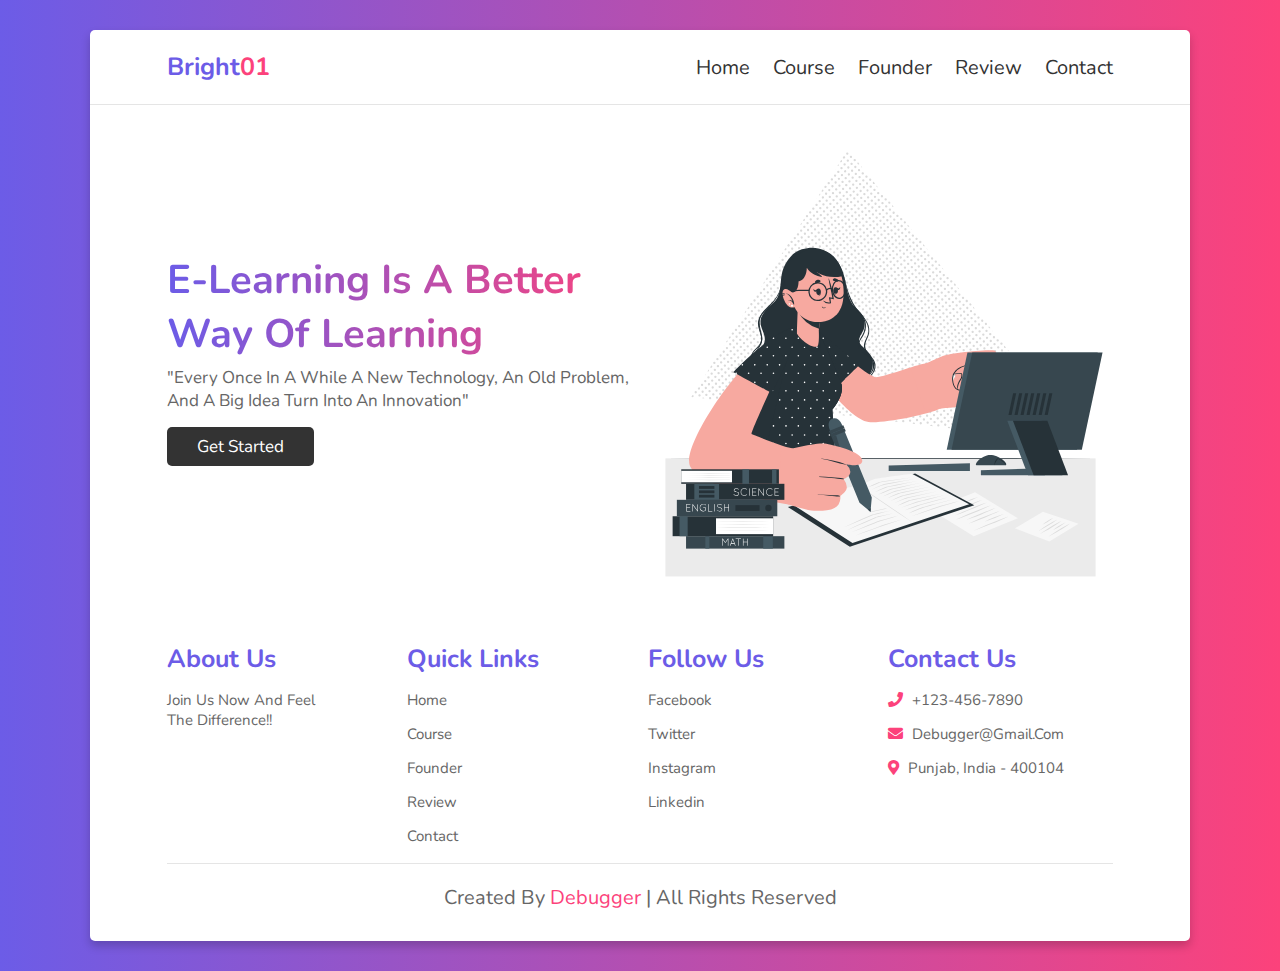
<file: index.html>
<!DOCTYPE html>
<html lang="en">
<head>
    <meta charset="UTF-8">
    <meta name="viewport" content="width=device-width, initial-scale=1.0">
    <title>home</title>

    <!-- font awesome cdn link  -->
    <link rel="stylesheet" href="https://cdnjs.cloudflare.com/ajax/libs/font-awesome/5.15.3/css/all.min.css">

    <!-- custom css file link  -->
    <link rel="stylesheet" href="css/style.css">

</head>
<body>
    
<div class="container">

<header>

    <a href="#" class="logo">Bright<span>01</span></a>

    <div id="menu" class="fas fa-bars"></div>

    <nav class="navbar">
        <a href="index.html">home</a>
        <a href="course.html">course</a>
        <a href="founder.html">founder</a>
        <!-- <a href="price.html">price</a> -->
        <a href="review.html">review</a>
        <a href="contact.html">contact</a>
    </nav>

</header>

<!-- home section  -->

<section class="home">

    <div class="content">
        <h3>E-learning is a better way of learning</h3>
        <p>"Every once in a while a new technology, an old problem, and a big idea turn into an innovation"</p>
        <a href="signup.html" class="btn">get started</a>
    </div>

    <div class="image">
        <img src="images/home_svg/home-img.svg" alt="">
    </div>

</section>


<!-- footer section  -->

<section class="footer">

    <div class="box-container">

        <div class="box">
            <h3>about us</h3>
            <p>Join us now and feel <br>the difference!!</p>
        </div>

        <div class="box">
            <h3>quick links</h3>
            <a href="#">home</a>
            <a href="course.html">course</a>
            <a href="founder.html">founder</a>
            <!-- <a href="#">price</a> -->
            <a href="review.html">review</a>
            <a href="contact.html">contact</a>
        </div>

        <div class="box">
            <h3>follow us</h3>
            <a href="https://twitter.com/AnkushK21223488">facebook</a>
            <a href="https://twitter.com/AnkushK21223488">twitter</a>
            <a href="https://www.instagram.com/">instagram</a>
            <a href="https://www.linkedin.com/in/ankushkarn/">linkedin</a>
        </div>

        <div class="box">
            <h3>contact us</h3>
           <p> <i class="fas fa-phone"></i> +123-456-7890 </p>
           <p> <i class="fas fa-envelope"></i> Debugger@gmail.com </p>
           <p> <i class="fas fa-map-marker-alt"></i> punjab, india - 400104 </p>
        </div>

    </div>

    <div class="credit"> created by <span> Debugger </span> | all rights reserved </div>

</section>

</div>
<!-- custom js file link -->
<script src="js/script.js"></script>

</body>
</html>
</file>
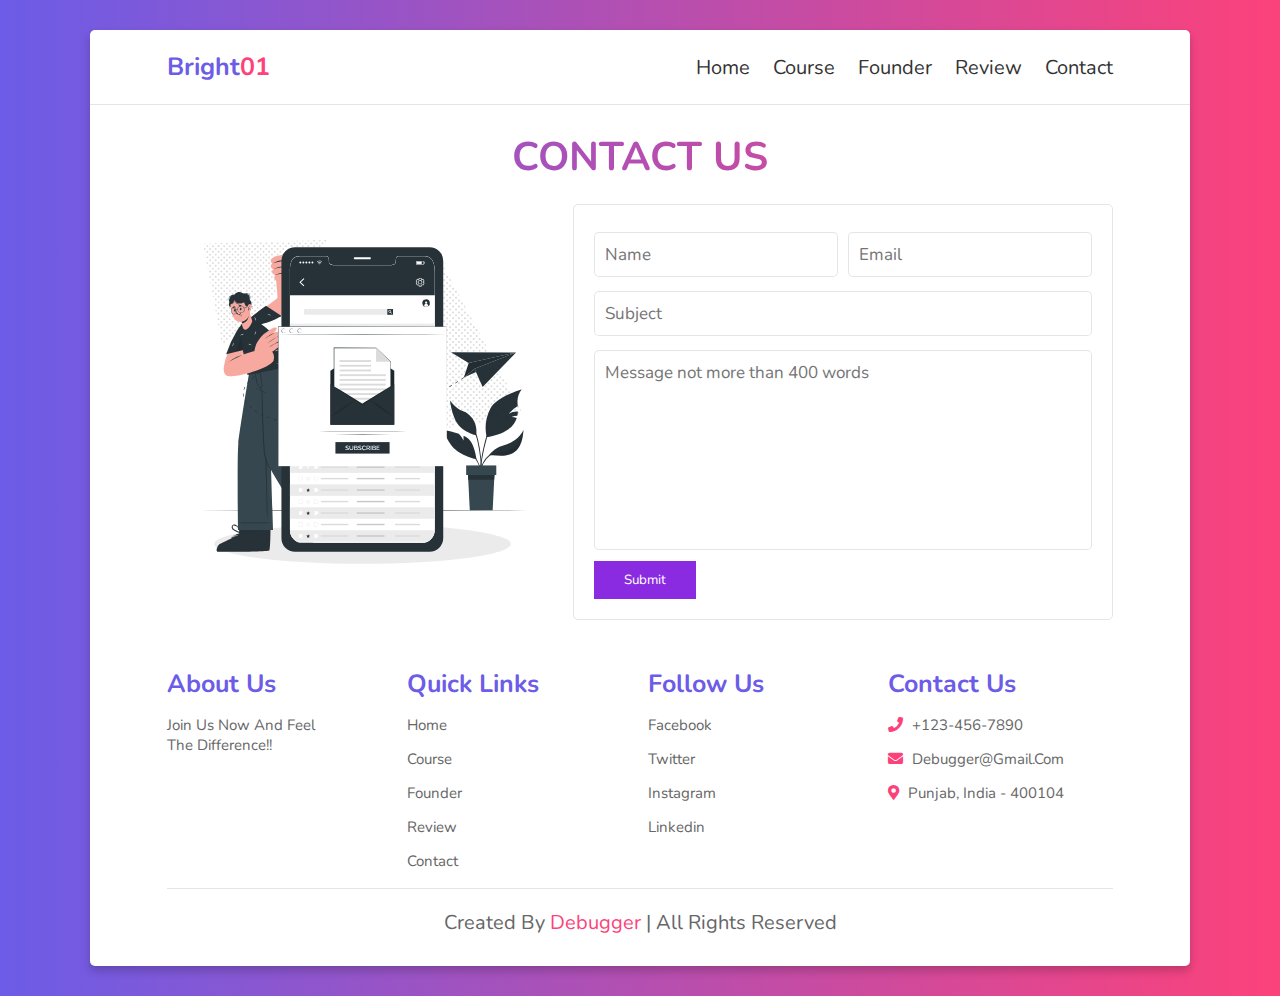
<file: contact.html>
<!DOCTYPE html>
<html lang="en">
<head>
    <meta charset="UTF-8">
    <meta name="viewport" content="width=device-width, initial-scale=1.0">
    <title>contact</title>

    <!-- font awesome cdn link  -->
    <link rel="stylesheet" href="https://cdnjs.cloudflare.com/ajax/libs/font-awesome/5.15.3/css/all.min.css">

    <!-- custom css file link  -->
    <link rel="stylesheet" href="css/style.css">

</head>
<body>
    
<div class="container">

<header>

    <a href="#" class="logo">Bright<span>01</span></a>

    <div id="menu" class="fas fa-bars"></div>

    <nav class="navbar">
        <a href="index.html">home</a>
        <a href="course.html">course</a>
        <a href="founder.html">founder</a>
        <!-- <a href="price.html">price</a> -->
        <a href="review.html">review</a>
        <a href="contact.html">contact</a>
    </nav>

</header>

<h1 class="heading">contact us</h1>

<!-- contact section  -->

<section class="contact">

<div class="image">
    <img src="images/home_svg/contact-img.svg" alt="">
</div>

<form id="contact_message">

    <div class="inputBox">
        <input type="text" id="name" placeholder="Name">
        <input type="email" id="email" placeholder="Email">
    </div>

    <input type="text" id="subject" placeholder="Subject" class="box">

    <textarea placeholder="Message not more than 400 words" id="message" name="" id="" cols="30" rows="10"></textarea>

    <button type="submit" style="background-color: blueviolet;color: white; padding: 10px 30px;cursor: pointer;">Submit</button>


</form>

</section>


<!-- footer section  -->

<section class="footer">

    <div class="box-container">

        <div class="box">
            <h3>about us</h3>
            <p>Join us now and feel <br>the difference!!</p>
        </div>

        <div class="box">
            <h3>quick links</h3>
            <a href="index.html">home</a>
            <a href="course.html">course</a>
            <a href="founder.html">founder</a>
            <!-- <a href="#">price</a> -->
            <a href="review.html">review</a>
            <a href="#">contact</a>
        </div>

        <div class="box">
            <h3>follow us</h3>
            <a href="https://twitter.com/AnkushK21223488">facebook</a>
            <a href="https://twitter.com/AnkushK21223488">twitter</a>
            <a href="https://www.instagram.com/">instagram</a>
            <a href="https://www.linkedin.com/in/ankushkarn/">linkedin</a>
        </div>

        <div class="box">
            <h3>contact us</h3>
           <p> <i class="fas fa-phone"></i> +123-456-7890 </p>
           <p> <i class="fas fa-envelope"></i> Debugger@gmail.com </p>
           <p> <i class="fas fa-map-marker-alt"></i> Punjab, india - 400104 </p>
        </div>

    </div>

    <div class="credit"> created by <span> Debugger </span> | all rights reserved </div>

</section>

</div>















<!-- custom js file link -->
<script src="js/script.js"></script>
<script src="js/contact_script.js"></script>

</body>
</html>
</file>
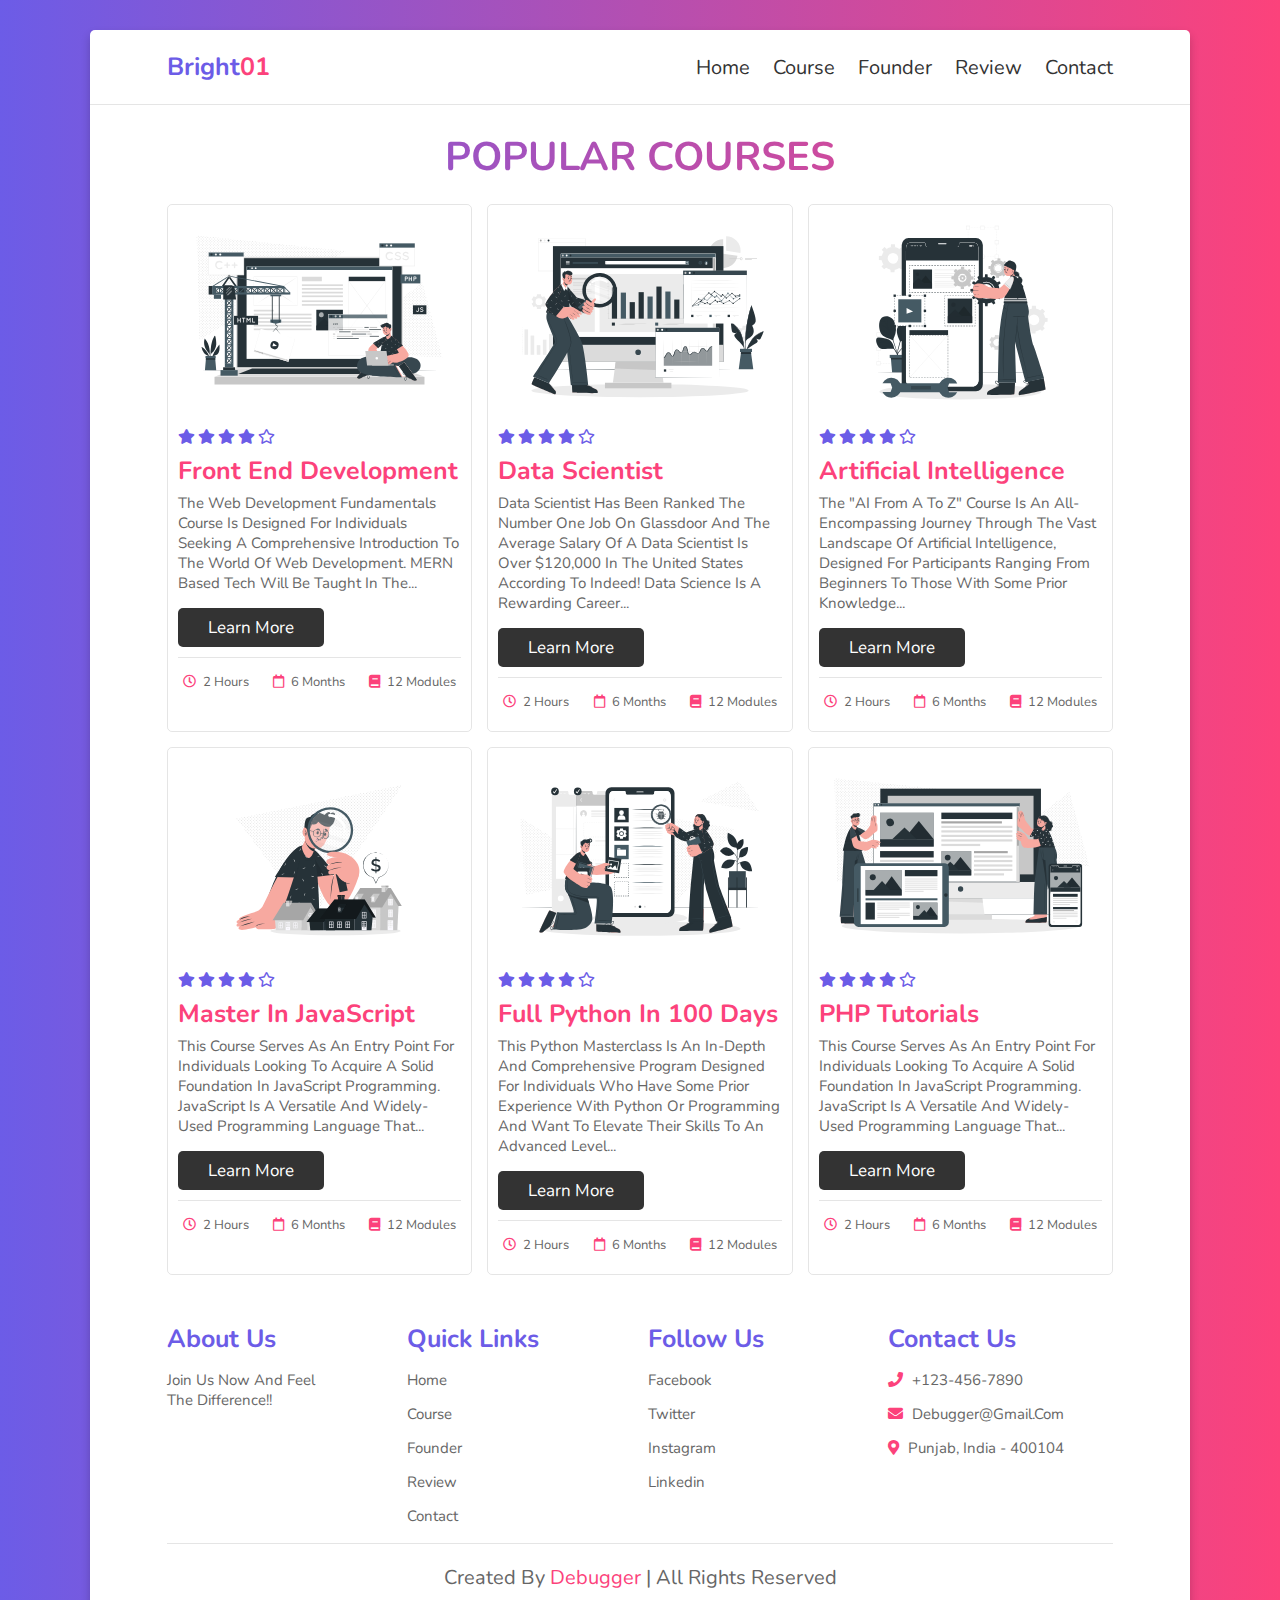
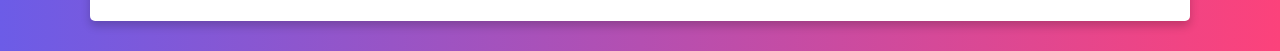
<file: course.html>
<!DOCTYPE html>
<html lang="en">
<head>
    <meta charset="UTF-8">
    <meta name="viewport" content="width=device-width, initial-scale=1.0">
    <title>course</title>

    <!-- font awesome cdn link  -->
    <link rel="stylesheet" href="https://cdnjs.cloudflare.com/ajax/libs/font-awesome/5.15.3/css/all.min.css">

    <!-- custom css file link  -->
    <link rel="stylesheet" href="css/style.css">

</head>
<body>
    
<div class="container">

<header>

    <a href="#" class="logo">Bright<span>01</span></a>

    <div id="menu" class="fas fa-bars"></div>

    <nav class="navbar">
        <a href="index.html">home</a>
        <a href="course.html">course</a>
        <!-- <a href="teacher.html">founder</a> -->
        <a href="founder.html">founder</a>
        <a href="review.html">review</a>
        <a href="contact.html">contact</a>
    </nav>

</header>

<h1 class="heading"> popular courses </h1>

<!-- course section  -->

<section class="course">

    <div class="box">
        <!-- <span class="amount">$59.99</span> -->
        <img src="images/course_svg/course-1.svg" alt="">
        <div class="stars">
            <i class="fas fa-star"></i>
            <i class="fas fa-star"></i>
            <i class="fas fa-star"></i>
            <i class="fas fa-star"></i>
            <i class="far fa-star"></i>
        </div>
        <h3>front end development</h3>
        <p>The Web Development Fundamentals course is designed for individuals seeking a comprehensive introduction to the world of web development. MERN based Tech will be taught in the...</p>
        <a href="login.html" class="btn">learn more</a>
        <div class="icons">
            <p> <i class="far fa-clock"></i> 2 hours </p>
            <p> <i class="far fa-calendar"></i> 6 months </p>
            <p> <i class="fas fa-book"></i> 12 modules </p>
        </div>
    </div>

    <div class="box">
        <!-- <span class="amount">$59.99</span> -->
        <img src="images/course_svg/course-2.svg" alt="">
        <div class="stars">
            <i class="fas fa-star"></i>
            <i class="fas fa-star"></i>
            <i class="fas fa-star"></i>
            <i class="fas fa-star"></i>
            <i class="far fa-star"></i>
        </div>
        <h3>Data Scientist</h3>
        <p>Data Scientist has been ranked the number one job on Glassdoor and the average salary of a data scientist is over $120,000 in the United States according to Indeed! Data Science is a rewarding career...</p>
        <a href="login.html" class="btn">learn more</a>
        <div class="icons">
            <p> <i class="far fa-clock"></i> 2 hours </p>
            <p> <i class="far fa-calendar"></i> 6 months </p>
            <p> <i class="fas fa-book"></i> 12 modules </p>
        </div>
    </div>

    <div class="box">
        <!-- <span class="amount">$59.99</span> -->
        <img src="images/course_svg/course-3.svg" alt="">
        <div class="stars">
            <i class="fas fa-star"></i>
            <i class="fas fa-star"></i>
            <i class="fas fa-star"></i>
            <i class="fas fa-star"></i>
            <i class="far fa-star"></i>
        </div>
        <h3>Artificial Intelligence</h3>
        <p>The "AI from A to Z" course is an all-encompassing journey through the vast landscape of Artificial Intelligence, designed for participants ranging from beginners to those with some prior knowledge...</p>
        <a href="login.html" class="btn">learn more</a>
        <div class="icons">
            <p> <i class="far fa-clock"></i> 2 hours </p>
            <p> <i class="far fa-calendar"></i> 6 months </p>
            <p> <i class="fas fa-book"></i> 12 modules </p>
        </div>
    </div>

    <div class="box">
        <!-- <span class="amount">$59.99</span> -->
        <img src="images/course_svg/course-4.svg" alt="">
        <div class="stars">
            <i class="fas fa-star"></i>
            <i class="fas fa-star"></i>
            <i class="fas fa-star"></i>
            <i class="fas fa-star"></i>
            <i class="far fa-star"></i>
        </div>
        <h3>Master in JavaScript</h3>
        <p>This course serves as an entry point for individuals looking to acquire a solid foundation in JavaScript programming. JavaScript is a versatile and widely-used programming language that...</p>
        <a href="login.html" class="btn">learn more</a>
        <div class="icons">
            <p> <i class="far fa-clock"></i> 2 hours </p>
            <p> <i class="far fa-calendar"></i> 6 months </p>
            <p> <i class="fas fa-book"></i> 12 modules </p>
        </div>
    </div>

    <div class="box">
        <!-- <span class="amount">$59.99</span> -->
        <img src="images/course_svg/course-5.svg" alt="">
        <div class="stars">
            <i class="fas fa-star"></i>
            <i class="fas fa-star"></i>
            <i class="fas fa-star"></i>
            <i class="fas fa-star"></i>
            <i class="far fa-star"></i>
        </div>
        <h3>Full Python in 100 Days</h3>
        <p>This Python Masterclass is an in-depth and comprehensive program designed for individuals who have some prior experience with Python or programming and want to elevate their skills to an advanced level...</p>
        <a href="login.html" class="btn">learn more</a>
        <div class="icons">
            <p> <i class="far fa-clock"></i> 2 hours </p>
            <p> <i class="far fa-calendar"></i> 6 months </p>
            <p> <i class="fas fa-book"></i> 12 modules </p>
        </div>
    </div>

    <div class="box">
        <!-- <span class="amount">$59.99</span> -->
        <img src="images/course_svg/course-6.svg" alt="">
        <div class="stars">
            <i class="fas fa-star"></i>
            <i class="fas fa-star"></i>
            <i class="fas fa-star"></i>
            <i class="fas fa-star"></i>
            <i class="far fa-star"></i>
        </div>
        <h3>PHP Tutorials</h3>
        <p>This course serves as an entry point for individuals looking to acquire a solid foundation in JavaScript programming. JavaScript is a versatile and widely-used programming language that...</p>
        <a href="login.html" class="btn">learn more</a>
        <div class="icons">
            <p> <i class="far fa-clock"></i> 2 hours </p>
            <p> <i class="far fa-calendar"></i> 6 months </p>
            <p> <i class="fas fa-book"></i> 12 modules </p>
        </div>
    </div>

</section>


<!-- footer section  -->

<section class="footer">

    <div class="box-container">

        <div class="box">
            <h3>about us</h3>
            <p>Join us now and feel <br>the difference!!</p>
        </div>

        <div class="box">
            <h3>quick links</h3>
            <a href="index.html">home</a>
            <a href="#">course</a>
            <a href="founder.html">founder</a>
            <!-- <a href="#">price</a> -->
            <a href="review.html">review</a>
            <a href="contact.html">contact</a>
        </div>

        <div class="box">
            <h3>follow us</h3>
            <a href="https://twitter.com/AnkushK21223488">facebook</a>
            <a href="https://twitter.com/AnkushK21223488">twitter</a>
            <a href="https://www.instagram.com/">instagram</a>
            <a href="https://www.linkedin.com/in/ankushkarn/">linkedin</a>
        </div>

        <div class="box">
            <h3>contact us</h3>
           <p> <i class="fas fa-phone"></i> +123-456-7890 </p>
           <p> <i class="fas fa-envelope"></i> Debugger@gmail.com </p>
           <p> <i class="fas fa-map-marker-alt"></i> punjab, india - 400104 </p>
        </div>

    </div>

    <div class="credit"> created by <span> Debugger </span> | all rights reserved </div>

</section>

</div>















<!-- custom js file link -->
<script src="js/script.js"></script>

</body>
</html>
</file>
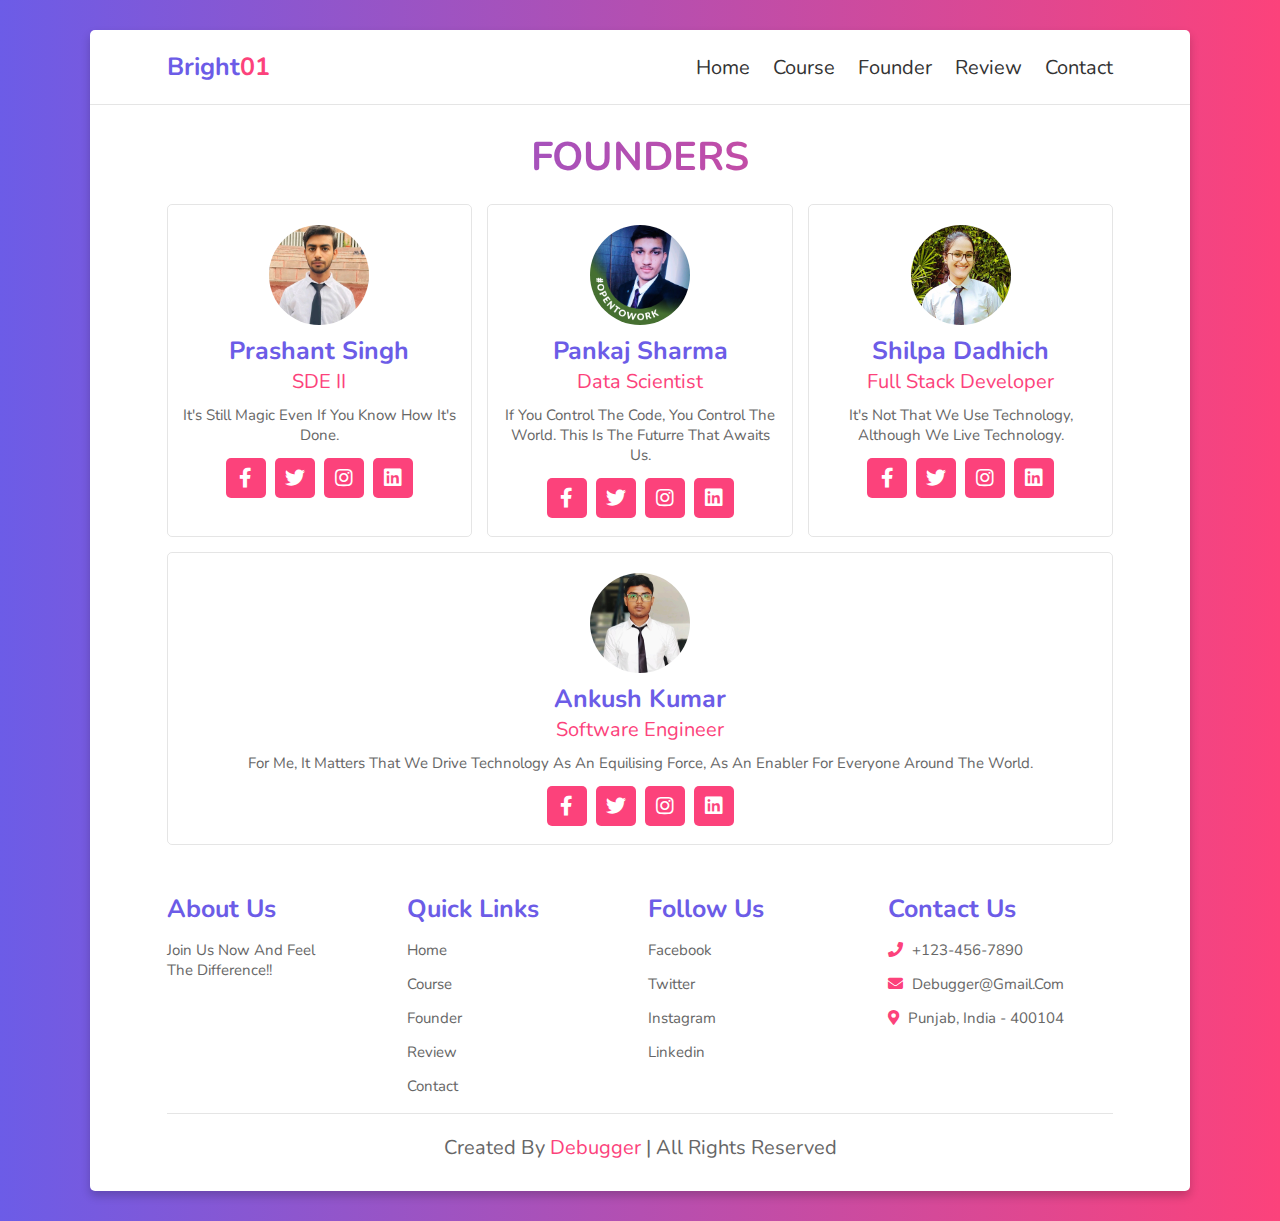
<file: founder.html>
<!DOCTYPE html>
<html lang="en">
<head>
    <meta charset="UTF-8">
    <meta name="viewport" content="width=device-width, initial-scale=1.0">
    <title>founder</title>

    <!-- font awesome cdn link  -->
    <link rel="stylesheet" href="https://cdnjs.cloudflare.com/ajax/libs/font-awesome/5.15.3/css/all.min.css">

    <!-- custom css file link  -->
    <link rel="stylesheet" href="css/style.css">

</head>
<body>
    
<div class="container">

<header>

    <a href="#" class="logo">Bright<span>01</span></a>

    <div id="menu" class="fas fa-bars"></div>

    <nav class="navbar">
        <a href="index.html">home</a>
        <a href="course.html">course</a>
        <a href="#">founder</a>
        <!-- <a href="price.html">price</a> -->
        <a href="review.html">review</a>
        <a href="contact.html">contact</a>
    </nav>

</header>

<h1 class="heading"> Founders </h1>

<!-- teacher section  -->

<section class="teacher">

    <div class="box">
        <img src="images/founder_images/prashant_pic.jpg" alt="">
        <h3>Prashant Singh</h3>
        <span>SDE II</span>
        <p>It's still magic even if you know how it's done.</p>
        <div class="share">
            <a href="#" class="fab fa-facebook-f"></a>
            <a href="#" class="fab fa-twitter"></a>
            <a href="#" class="fab fa-instagram"></a>
            <a href="#" class="fab fa-linkedin"></a>
        </div>
    </div>

    <div class="box">
        <img src="images/founder_images/pankaj_pic.jpg" alt="">
        <h3>pankaj sharma</h3>
        <span>Data Scientist</span>
        <p>If you control the code, you control the world. This is the futurre that awaits us.</p>
        <div class="share">
            <a href="#" class="fab fa-facebook-f"></a>
            <a href="#" class="fab fa-twitter"></a>
            <a href="#" class="fab fa-instagram"></a>
            <a href="#" class="fab fa-linkedin"></a>
        </div>
    </div>

    <div class="box">
        <img src="images/founder_images/shilpa_pic.jpg" alt="">
        <h3>Shilpa Dadhich</h3>
        <span>Full stack developer</span>
        <p>It's not that we use technology, although we live technology.</p>
        <div class="share">
            <a href="#" class="fab fa-facebook-f"></a>
            <a href="#" class="fab fa-twitter"></a>
            <a href="#" class="fab fa-instagram"></a>
            <a href="#" class="fab fa-linkedin"></a>
        </div>
    </div>

    <div class="box">
        <img src="images/founder_images/ankush_pic.jpg" alt="">
        <h3>Ankush kumar</h3>
        <span>software engineer</span>
        <p>For me, it matters that we drive technology as an equilising force, as an enabler for everyone around the world.</p>
        <div class="share">
            <a href="#" class="fab fa-facebook-f"></a>
            <a href="#" class="fab fa-twitter"></a>
            <a href="#" class="fab fa-instagram"></a>
            <a href="#" class="fab fa-linkedin"></a>
        </div>
    </div>

</section>

<!-- footer section  -->

<section class="footer">

    <div class="box-container">

        <div class="box">
            <h3>about us</h3>
            <p>Join us now and feel <br>the difference!!</p>
        </div>

        <div class="box">
            <h3>quick links</h3>
            <a href="index.html">home</a>
            <a href="course.html">course</a>
            <a href="#">founder</a>
            <!-- <a href="#">price</a> -->
            <a href="review.html">review</a>
            <a href="contact.html">contact</a>
        </div>

        <div class="box">
            <h3>follow us</h3>
            <a href="https://twitter.com/AnkushK21223488">facebook</a>
            <a href="https://twitter.com/AnkushK21223488">twitter</a>
            <a href="https://www.instagram.com/">instagram</a>
            <a href="https://www.linkedin.com/in/ankushkarn/">linkedin</a>
        </div>

        <div class="box">
            <h3>contact us</h3>
           <p> <i class="fas fa-phone"></i> +123-456-7890 </p>
           <p> <i class="fas fa-envelope"></i> Debugger@gmail.com </p>
           <p> <i class="fas fa-map-marker-alt"></i> Punjab, india - 400104 </p>
        </div>

    </div>

    <div class="credit"> created by <span> Debugger </span> | all rights reserved </div>

</section>

</div>















<!-- custom js file link -->
<script src="js/script.js"></script>

</body>
</html>
</file>
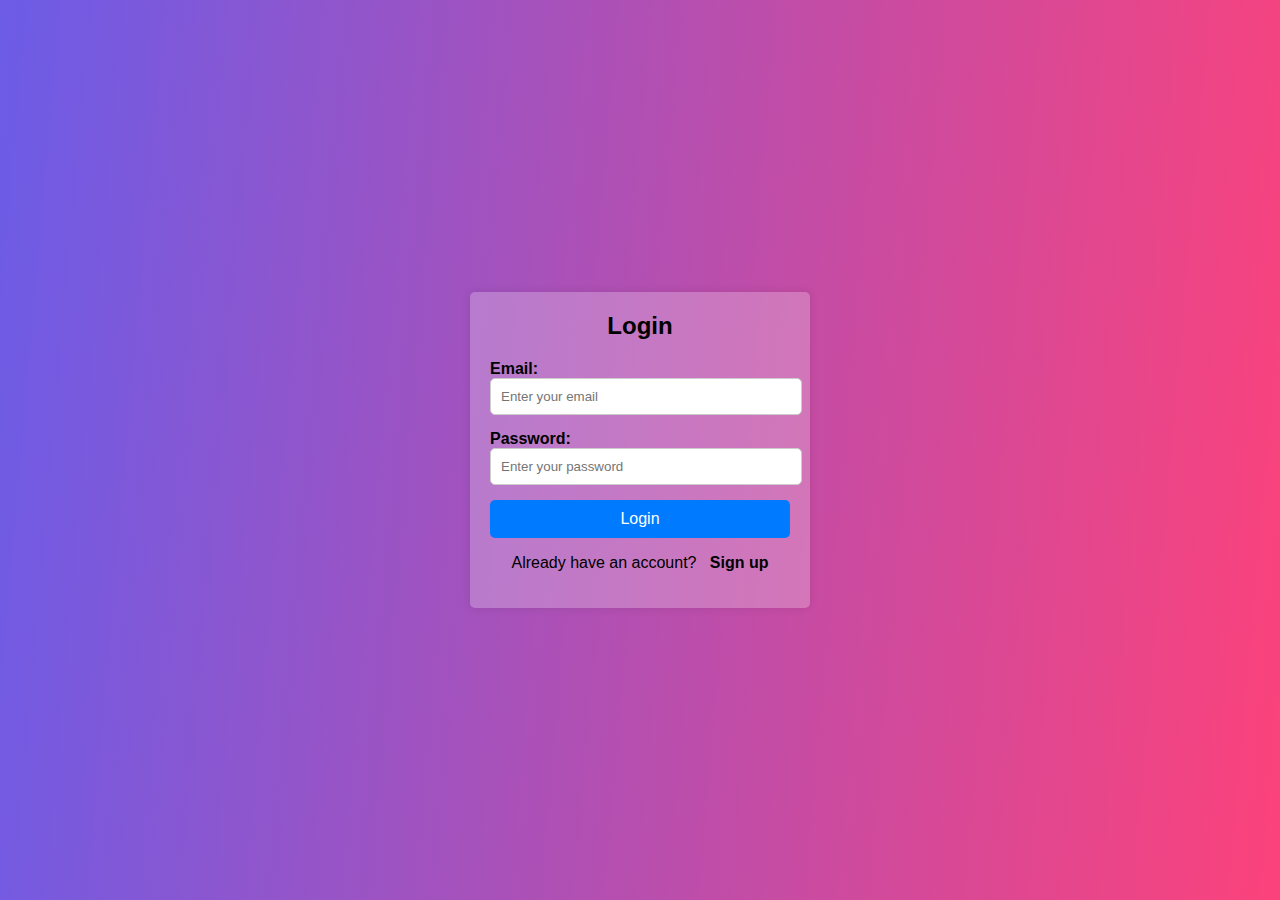
<file: login.html>
<!DOCTYPE html>
<html lang="en">
<head>
  <meta charset="UTF-8">
  <meta name="viewport" content="width=device-width, initial-scale=1.0">
  <title>Login</title>
  <link rel="stylesheet" href="css/login_style.css">
</head>
<body>

  <div class="container">
    <h2>Login</h2>
    <form id="login-form">
      <div class="form-group">
        <label for="email">Email:</label>
        <input type="email" id="email" placeholder="Enter your email" required>
      </div>
      <div class="form-group">
        <label for="password">Password:</label>
        <input type="password" id="password" placeholder="Enter your password" required>
      </div>
      <button type="submit">Login</button>
      <div class="form-switch">
        <p>Already have an account?<a href="signup.html" style="font-weight: bold;">&nbsp;&nbsp;&nbsp;Sign up</a></p>
      </div>
    </form>
  </div>

  <script src="js/login_script.js"></script>
</body>
</html>
</file>
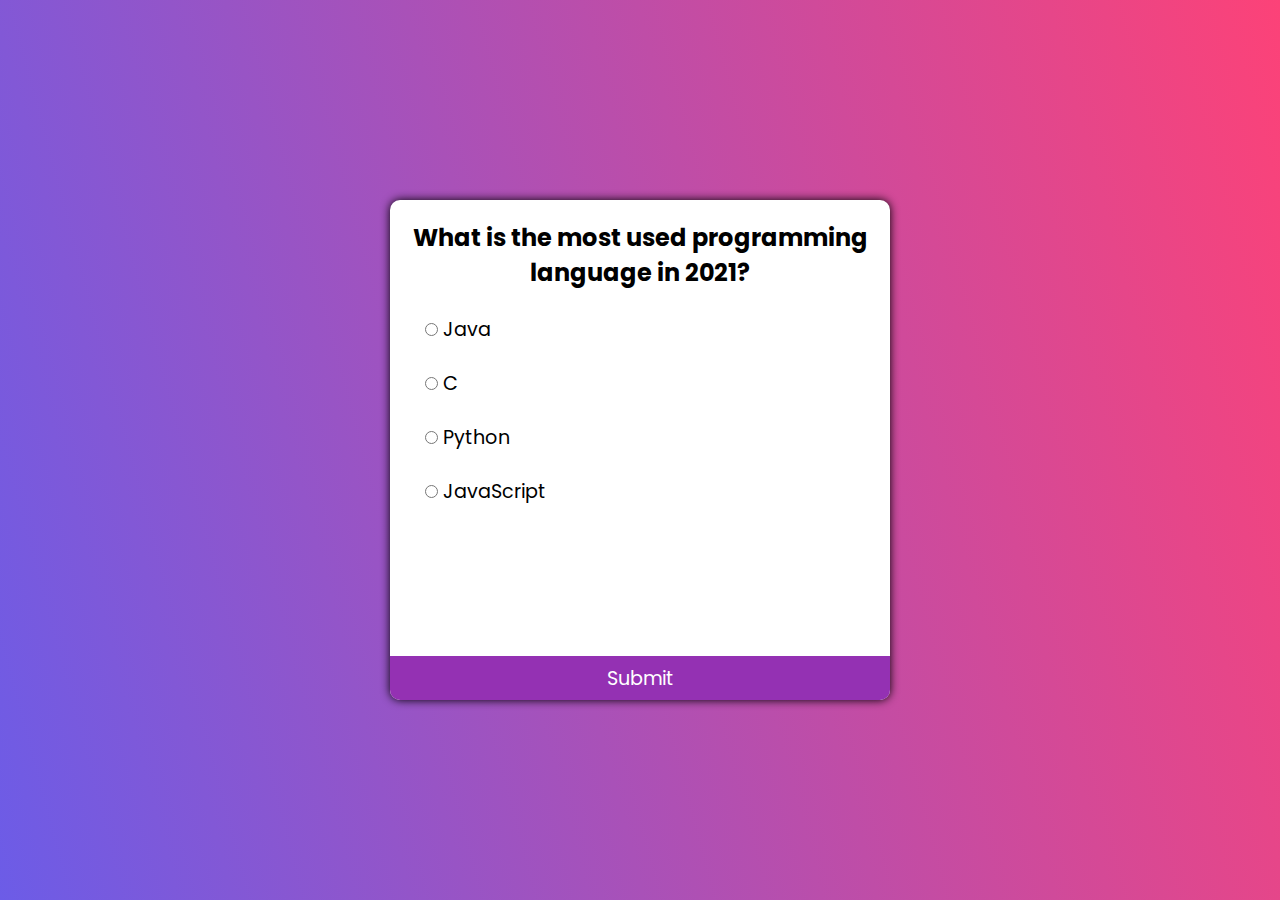
<file: quiz.html>
<!DOCTYPE html>
<html lang="en">
<head>
    <meta charset="UTF-8">
    <meta name="viewport" content="width=device-width, initial-scale=1.0">
    <title>Quiz app</title>
    <link rel="stylesheet" href="css/quiz_style.css">
    <link rel="preconnect" href="https://fonts.googleapis.com">
<link rel="preconnect" href="https://fonts.gstatic.com" crossorigin>
<link href="https://fonts.googleapis.com/css2?family=Josefin+Sans:wght@300&family=Lemon&family=Noto+Sans&family=Poppins:ital,wght@0,100;0,200;0,300;0,400;0,500;0,600;0,700;0,800;0,900;1,100;1,200;1,300;1,400;1,500;1,600;1,700;1,800;1,900&family=Raleway&display=swap" rel="stylesheet">
</head>
<body>

    <div class="quiz-container" class="tab">
        <p class="tab"></p>
        <h2 id="quiz-question">
            Question tag
        </h2>

        <ul>

            <li>
                <input type="radio" class="answer" id="option-a" name="quiz-options">
                <label for="option-a" id="text_option_a"> Option A</label>
            </li>
            <li>
                <input type="radio" class="answer" id="option-b" name="quiz-options">
                <label for="option-b" id="text_option_b"> Option B</label>
            </li>
            <li>
                <input type="radio" class="answer" id="option-c" name="quiz-options">
                <label for="option-c" id="text_option_c"> Option C</label>
            </li>
            <li>
                <input type="radio" class="answer" id="option-d" name="quiz-options">
                <label for="option-d" id="text_option_d"> Option D</label>
            </li>
        </ul>

        <button id="submit">Submit</button>
        <p class="invisible"></p>
    </div>


    <script src="js/quiz_script.js"></script>
    
    </script>
</body>
</html>
</file>
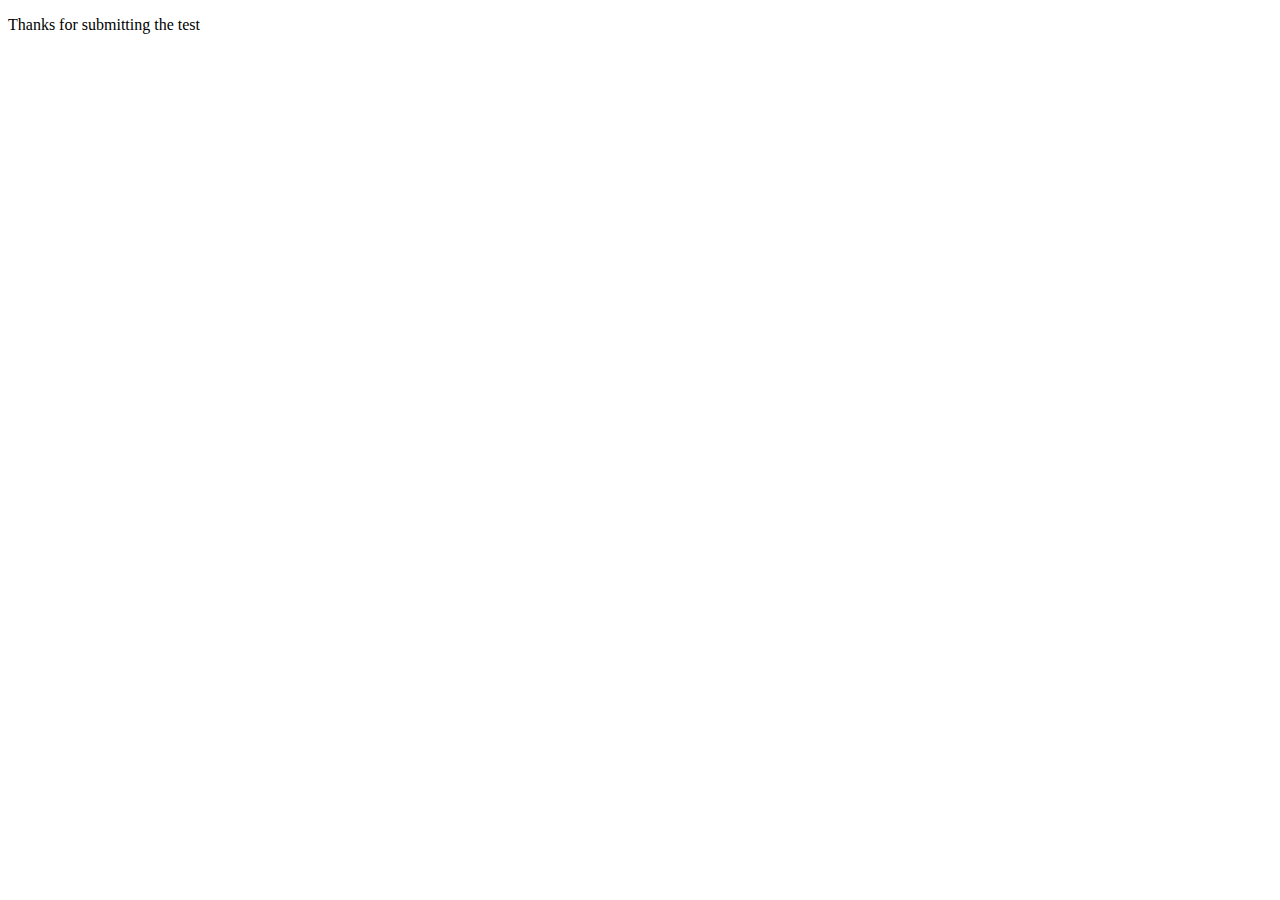
<file: quiz_submit.html>
<!DOCTYPE html>
<html lang="en">
<head>
    <meta charset="UTF-8">
    <meta name="viewport" content="width=device-width, initial-scale=1.0">
    <title>Document</title>
</head>
<body>
    <p>Thanks for submitting the test</p>
</body>
</html>
</file>
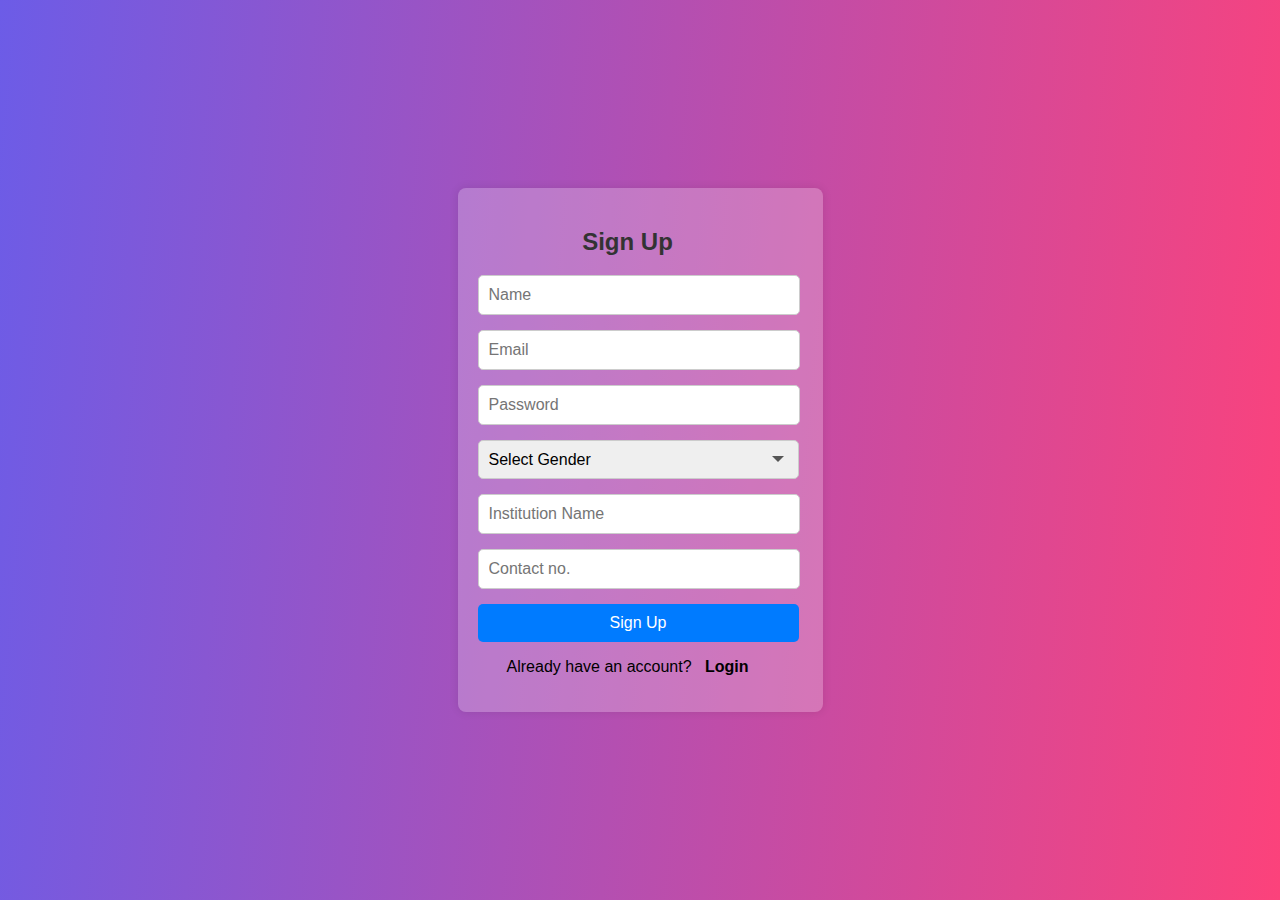
<file: signup.html>
<!DOCTYPE html>
<html lang="en">
<head>
  <meta charset="UTF-8">
  <meta name="viewport" content="width=device-width, initial-scale=1.0">
  <title>Sign Up</title>
</head>
<link rel="stylesheet" href="css/signup_style.css">
<body>

  <form id="login-form">
    <h2>Sign Up</h2>
    <input type="text" id="name" placeholder="Name" required>
    <input type="email" id="email" placeholder="Email" required>
    <input type="password" id="password" placeholder="Password" required>
    <select id="gender" required>
      <option value="">Select Gender</option>
      <option value="male">Male</option>
      <option value="female">Female</option>
      <option value="other">Other</option>
    </select>
    <input type="text" id="institution" placeholder="Institution Name" required>
    <input type="phone" id="number" placeholder="Contact no." required>
    <button type="submit">Sign Up</button>
    <div class="form-switch">
      <p>Already have an account?<a href="login.html" style="font-weight: bold;">&nbsp;&nbsp;&nbsp;Login</a></p>
    </div>
  </form>
  <script src="js/signup_script.js"></script>
</body>
</html>
</file>
<file: css/style.css>
@import url('https://fonts.googleapis.com/css2?family=Nunito:wght@200;300;400;600;700&display=swap');

:root{
  --violet:#6c5ce7;
  --pink:#FC427B;
  --gradient:linear-gradient(90deg, var(--violet), var(--pink));
}

*{
  font-family: 'Nunito', sans-serif;
  margin:0; padding:0;
  box-sizing: border-box;
  outline: none; border:none;
  text-decoration: none;
  text-transform: capitalize;
  transition: all .2s ease-out;
}

html{
  font-size: 62.5%;
  overflow-x: hidden;
}

html::-webkit-scrollbar{
  width:1rem;
}

html::-webkit-scrollbar-track{
  background:#333;
}

html::-webkit-scrollbar-thumb{
  background:#fff;
  border-radius: 5rem;
}

body{
  background:var(--gradient);
  padding:3rem 7%;
}

section{
  padding:2rem 7%;
}

.container{
  background:#fff;
  border-radius: .5rem;
  box-shadow: 0 .5rem 1rem rgba(0,0,0,.2);
}

.heading{
  color:transparent;
  background:var(--gradient);
  -webkit-background-clip: text;
  background-clip: text;
  padding:0 1rem;
  padding-top: 2.5rem;
  text-align: center;
  font-size: 4rem;
  text-transform: uppercase;
}

.btn{
  display: inline-block;
  margin-top: 1rem;
  padding:.8rem 3rem;
  border-radius: .5rem;
  background:#333;
  color:#fff;
  cursor: pointer;
  font-size: 1.7rem;
}

.btn:hover{
  background:var(--gradient);
}

header{
  display: flex;
  align-items: center;
  justify-content: space-between;
  width: 100%;
  padding:2rem 7%;
  border-bottom: .1rem solid rgba(0,0,0,.1);
  position: relative;
  z-index: 1000;
}

header .logo{
  font-size: 2.5rem;
  color:var(--violet);
  font-weight: bold;
}

header .logo span{
  color:var(--pink);
}

header .navbar a{
  margin-left: 2rem;
  font-size: 2rem;
  color:#333;
}

header .navbar a:hover{
  color:var(--pink);
}

#menu{
  font-size: 2.5rem;
  padding:.5rem 1rem;
  border-radius: .3rem;
  border:.1rem solid rgba(0,0,0,.2);
  cursor: pointer;
  display: none;
}

.home{
  display: flex;
  flex-wrap: wrap;
  gap:1.5rem;
  align-items: center;
}

.home .content{
  flex:1 1 40rem;
}

.home .image{
  flex:1 1 40rem;
}

.home .image img{
  width:100%;
}

.home .content h3{
  color:transparent;
  background:var(--gradient);
  -webkit-background-clip: text;
  background-clip: text;
  font-size: 4rem;
}

.home .content p{
  padding:.5rem 0;
  font-size: 1.7rem;
  color:#666;
}

.course{
  display: flex;
  flex-wrap: wrap;
  gap:1.5rem;
}

.course .box{
  flex:1 1 30rem;
  border-radius: .5rem;
  border:.1rem solid rgba(0,0,0,.1);
  padding:1rem;
  position: relative;
}

.course .box img{
  height:20rem;
  width:100%;
}

.course .box .amount{
  position: absolute;
  top:1rem; left:1rem;
  font-size: 2rem;
  padding:.5rem 1rem;
  background:var(--pink);
  color:#fff;
  border-radius: .5rem;
}

.course .box .stars i{
  color:var(--violet);
  font-size: 1.5rem;
  padding:1rem 0;
}

.course .box h3{
  color:var(--pink);
  font-size: 2.5rem;
}

.course .box p{
  color:#666;
  font-size: 1.5rem;
  padding:.5rem 0;
}

.course .icons{
  display: flex;
  justify-content: space-between;
  border-top: .1rem solid rgba(0,0,0,.1);
  margin-top: 1rem;
  padding:.5rem;
  padding-top: 1rem;
}

.course .icons p{
  color:#666;
  font-size: 1.3rem;
}

.course .icons p i{
  padding-right: .4rem;
  color:var(--pink);
}

.teacher{
  display: flex;
  flex-wrap: wrap;
  gap:1.5rem;
}

.teacher .box{
  flex:1 1 23rem;
  border:.1rem solid rgba(0,0,0,.1);
  border-radius:.5rem;
  padding:1.5rem;
  text-align: center;
}

.teacher .box img{
  height: 10rem;
  width:10rem;
  margin:.5rem 0;
  border-radius: 50%;
  object-fit: cover;
}

.teacher .box h3{
  color:var(--violet);
  font-size: 2.5rem;
}

.teacher .box span{
  color:var(--pink);
  font-size: 2rem;
}

.teacher .box p{
  color:#666;
  font-size: 1.5rem;
  padding:1rem 0;
}

.teacher .box .share a{
  height:4rem;
  width:4rem;
  line-height: 4rem;
  font-size: 2rem;
  background:var(--pink);
  border-radius: .5rem;
  margin:.3rem;
  color:#fff;
}

.teacher .box .share a:hover{
  background:var(--violet);
}

.price{
  display: flex;
  flex-wrap: wrap;
  gap:1.5rem;
}

.price .box{
  flex:1 1 30rem;
  text-align: center;
  border:.1rem solid rgba(0,0,0,.1);
  border-radius: .5rem;
}

.price .box h3{
  font-size: 2.5rem;
  color:#333;
  padding:1.5rem 0;
}

.price .box .amount{
  font-size: 4.5rem;
  color:#fff;
  padding:1rem 0;
  background:var(--gradient);
  font-weight: bold;
}

.price .box .amount span{
  font-size: 2rem;
}

.price .box  ul{
  border-bottom: .1rem solid rgba(0,0,0,.1);
  padding: 1rem 0;
  list-style: none;
}

.price .box ul li{
  padding:.7rem 0;
  font-size: 1.7rem;
  color:#666;
}

.price .box .btn{
  margin:2rem 0;
}

.review{
  display: flex;
  flex-wrap: wrap;
  gap:1.5rem;
}

.review .box{
  border-radius: .5rem;
  border:.1rem solid rgba(0,0,0,.1);
  padding:1rem;
  flex:1 1 30rem;
}

.review .box .student{
  display: flex;
  align-items: center;
  justify-content: space-between;
}

.review .box .student .student-info{
  display: flex;
  align-items: center;
}

.review .box .student i{
  font-size: 6rem;
  color:var(--pink);
  opacity: .5;
}

.review .box .student .student-info img{
  border-radius: 50%;
  object-fit: cover;
  height: 7rem;
  width:7rem;
  margin-right: 1.5rem;
}

.review .box .student .student-info h3{
  font-size: 2rem;
  color:#333;
}

.review .box .student .student-info span{
  font-size: 1.5rem;
  color:var(--pink);
}

.review .box .text{
  padding:1rem 0;
  font-size: 1.6rem;
  color:#666;
}

.contact{
  display: flex;
  flex-wrap: wrap;
  gap:1.5rem;
}

.contact .image{
  flex:1 1 35rem;
}

.contact .image img{
  width:100%;
}

.contact form{
  flex:1 1 50rem;
  border:.1rem solid rgba(0,0,0,.1);
  border-radius: .5rem;
  padding:2rem;
}

.contact form .inputBox{
  display: flex;
  justify-content: space-between;
  flex-wrap: wrap;
}

.contact form .inputBox input,
.contact form .box, 
.contact form textarea{
  width: 100%;
  padding:1rem;
  margin:.7rem 0;
  font-size: 1.7rem;
  border:.1rem solid rgba(0,0,0,.1);
  border-radius: .5rem;
  text-transform: none;
  color:#333;
} 

.contact form .inputBox input:focus,
.contact form .box:focus, 
.contact form textarea:focus{
  border-color: var(--pink);
}

.contact form .inputBox input{
  width:49%;
}

.contact form textarea{
  height: 20rem;
  resize: none;
}






















.footer .box-container{
  display: flex;
  flex-wrap: wrap;
  gap:1.5rem;
}

.footer .box-container .box{
  flex:1 1 20rem;
}

.footer .box-container .box h3{
  font-size: 2.5rem;
  color:var(--violet);
  padding:.7rem 0;
}

.footer .box-container .box p{
  font-size: 1.5rem;
  color:#666;
  padding:.7rem 0;
}

.footer .box-container .box a{
  display: block;
  font-size: 1.5rem;
  color:#666;
  padding:.7rem 0;
}

.footer .box-container .box a:hover{
  color:var(--pink);
}

.footer .box-container .box p i{
  padding-right: .5rem;
  color:var(--pink);
}

.footer .credit{
  font-size: 2rem;
  margin-top: 1rem;
  padding:1rem;
  padding-top: 2rem;
  text-align: center;
  border-top: .1rem solid rgba(0,0,0,.1);
  color:#666;
}

.footer .credit span{
  color:var(--pink);
}



/* media queries  */

@media (max-width:991px){

  html{
    font-size: 55%;
  }

  body{
    padding:1.5rem;
  }

  header{
    padding:2rem;
  }

  section{
    padding:2rem;
  }

}

@media (max-width:768px){

  #menu{
    display: initial;
  }

  header .navbar{
    position: absolute;
    top:100%; left:0; right:0;
    background:#fff;
    border-top: .1rem solid rgba(0,0,0,.2);
    border-bottom: .1rem solid rgba(0,0,0,.2);
    clip-path: polygon(0 0, 100% 0, 100% 0, 0 0);
  }

  header .navbar.active{
    clip-path: polygon(0 0, 100% 0, 100% 100%, 0 100%);
  }

  header .navbar a{
    font-size: 2.5rem;
    display: block;
    margin:2rem 0;
    text-align:center;
  }

  .contact form .inputBox input{
    width:100%;
  }

}

@media (max-width:400px){

  html{
    font-size: 50%;
  }

}
</file>
<file: css/login_style.css>
body {
    /* background: url("photo.jpg"); */
    background: linear-gradient(95deg,#6c5ce7,#FC427B);
  font-family: Arial, sans-serif;
  background-color: #000000;
  margin: 0;
  padding: 0;
  display: flex;
  justify-content: center;
  align-items: center;
  height: 100vh;
}

.container {
  background-color: #ffffff3c;
  border-radius: 5px;
  box-shadow: 0 0 10px rgba(0, 0, 0, 0.1);
  padding: 20px;
  width: 300px;
}

h2 {
  margin-top: 0;
  text-align: center;
}

.form-group {
  margin-bottom: 15px;
}

label {
  display: block;
  font-weight: bold;
}

input[type="email"],
input[type="password"] {
  width: calc(100% - 10px);
  padding: 10px;
  border: 1px solid #ccc;
  border-radius: 5px;
}

button {
  background-color: #007bff;
  color: #fff;
  border: none;
  padding: 10px 20px;
  border-radius: 5px;
  cursor: pointer;
  width: 100%;
  display: block;
  font-size: 16px;
  margin-top: 10px;
}

button:hover {
  background-color: #4caf50;
}


.form-switch a{
  text-decoration: none;
  color: #000000;
}
.form-switch p{
text-align: center;
}

.form-switch a:hover{
  color:#007bff
}
</file>
<file: css/quiz_style.css>
* {
    padding: 0;
    margin: 0;
    box-sizing: border-box;
    user-select: none;
}
.tab{
    text-align: center;
    font-size: medium;
    font-weight: bold;
}

body {
    background:linear-gradient(75deg,#6c5ce7,#fc4278);
    display: flex;
    justify-content: center;
    align-items: center;
    height: 100vh;   
}

.quiz-container{
    border-radius: 10px;
    box-shadow: 0 0 10px 0 black;
    width: 500px;
    height: 500px;
    background-color: white;
    position: relative;
}

#quiz-question {
    font-size: 1.5rem;
    padding: 20px; 
    text-align: center;
    font-family: poppins ;
}

ul {
    list-style: none;
    margin-left: 30px;
}

li {
    font-size: 1.2rem;
    margin-bottom: 15px;
    padding: 5px;
    cursor: pointer;
    font-family: poppins;
}

#submit {
    background-color: #9431b3;
    border: none;
    color: white;
    font-size: 1.2rem;
    display: block;
    width: 100%;
    position: absolute;
    bottom: 0;
    left: 0;
    padding: 7.5px;
    border-radius: 0 0 10px 10px;
    font-family: poppins;

}

#submit:hover {
    background-color: #de2491;
    cursor: pointer;
   
    border-radius: 10px;
    transition: all 0.1s ease-in-out;
    color: white;
    font-weight: bolder;

}
</file>
<file: css/signup_style.css>
body {
    /* background: url("photo.jpg"); */
    background: linear-gradient(95deg,#6c5ce7,#FC427B);
    font-family: Arial, sans-serif;
    background-color: #000000;
    margin: 0;
    padding: 0;
    display: flex;
    justify-content: center;
    align-items: center;
    height: 100vh;
  }
  
  h2 {
    text-align: center;
    color: #333;
  }
  
  form {
    background-color: #ffffff3c;
    border-radius: 8px;
    box-shadow: 0 0 10px rgba(0, 0, 0, 0.1);
    padding: 20px;
    width: 300px;
    padding-right:45px;
  }
  
  input[type="text"],
  input[type="email"],
  input[type="password"],
  select,
  input[type="number"],
  input[type="phone"] {
    width: 100%;
    padding: 10px;
    margin-bottom: 15px;
    border: 1px solid #ccc;
    border-radius: 5px;
    font-size: 16px;
    /* margin-right: 10px; */
  }
  select{
    width: 107%;
  }
  select {
    appearance: none;
    background-image: url('data:image/svg+xml;utf8,<svg xmlns="http://www.w3.org/2000/svg" viewBox="0 0 20 20" fill="%23555555"><path d="M10 12l-6-6h12z"/></svg>');
    background-repeat: no-repeat;
    background-position: right 10px center;
    background-size: 20px;
  }
  
  button[type="submit"] {
    background-color: #007bff;
    color: #fff;
    border: none;
    padding: 10px;
    border-radius: 5px;
    cursor: pointer;
    width: 107%;
    font-size: 16px;
    transition: background-color 0.3s ease;
  }
  
  button[type="submit"]:hover {
    background-color: #4caf50;
  }
  
  .form-switch a{
    text-decoration: none;
    color: #000000;
  }
  .form-switch p{
text-align: center;
  }

  .form-switch a:hover{
    color:#007bff
  }
</file>
